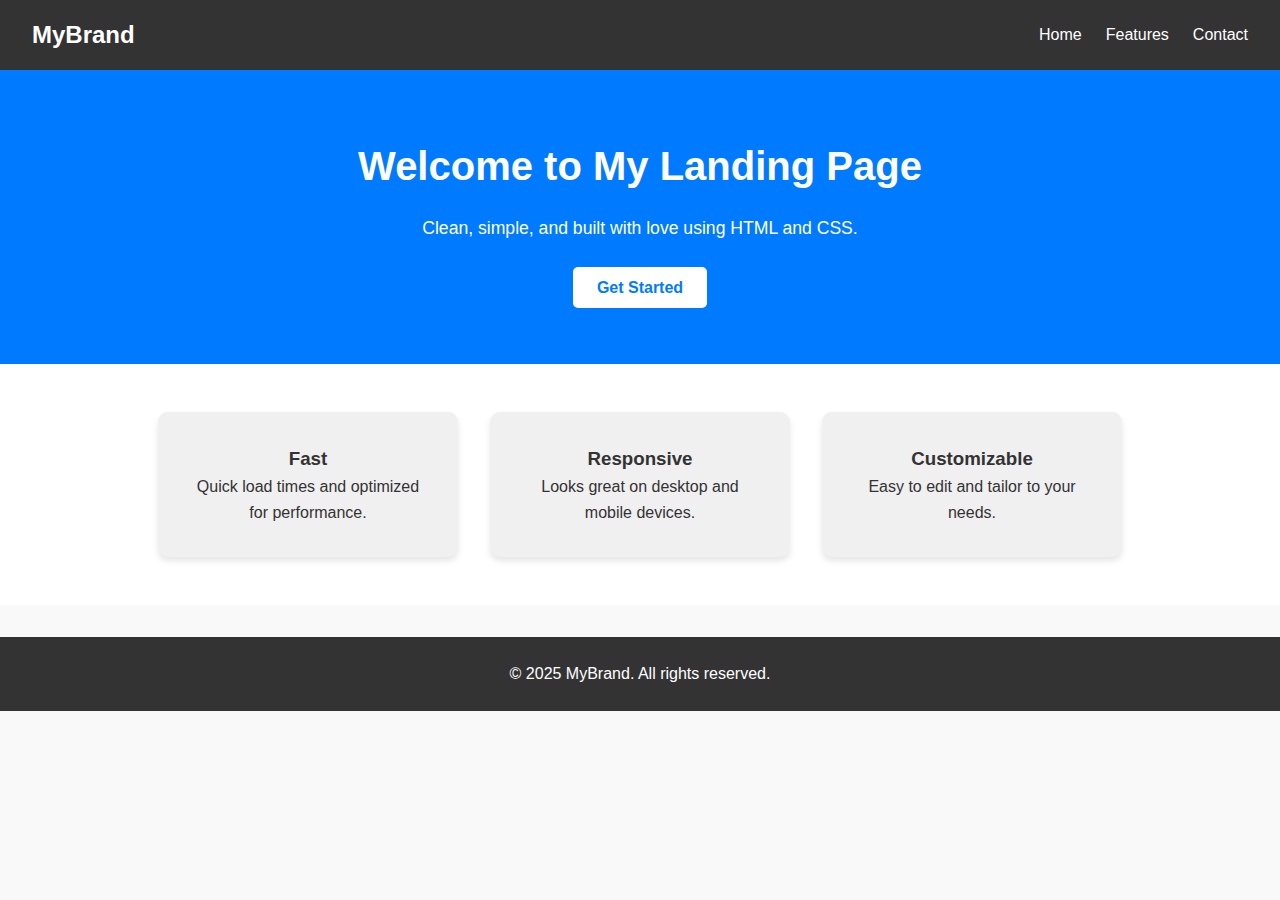
<file: landing/index.html>
<!DOCTYPE html>
<html lang="en">
<head>
  <meta charset="UTF-8" />
  <meta name="viewport" content="width=device-width, initial-scale=1.0"/>
  <title>My Landing Page</title>
  <link rel="stylesheet" href="style.css" />
</head>
<body>
  <header>
    <nav>
      <h1 class="logo">MyBrand</h1>
      <ul class="nav-links">
        <li><a href="#">Home</a></li>
        <li><a href="#">Features</a></li>
        <li><a href="#">Contact</a></li>
      </ul>
    </nav>
  </header>

  <section class="hero">
    <div class="hero-text">
      <h2>Welcome to My Landing Page</h2>
      <p>Clean, simple, and built with love using HTML and CSS.</p>
      <a href="#" class="btn">Get Started</a>
    </div>
  </section>

  <section class="features">
    <div class="feature-box">
      <h3>Fast</h3>
      <p>Quick load times and optimized for performance.</p>
    </div>
    <div class="feature-box">
      <h3>Responsive</h3>
      <p>Looks great on desktop and mobile devices.</p>
    </div>
    <div class="feature-box">
      <h3>Customizable</h3>
      <p>Easy to edit and tailor to your needs.</p>
    </div>
  </section>

  <footer>
    <p>&copy; 2025 MyBrand. All rights reserved.</p>
  </footer>
</body>
</html>
</file>
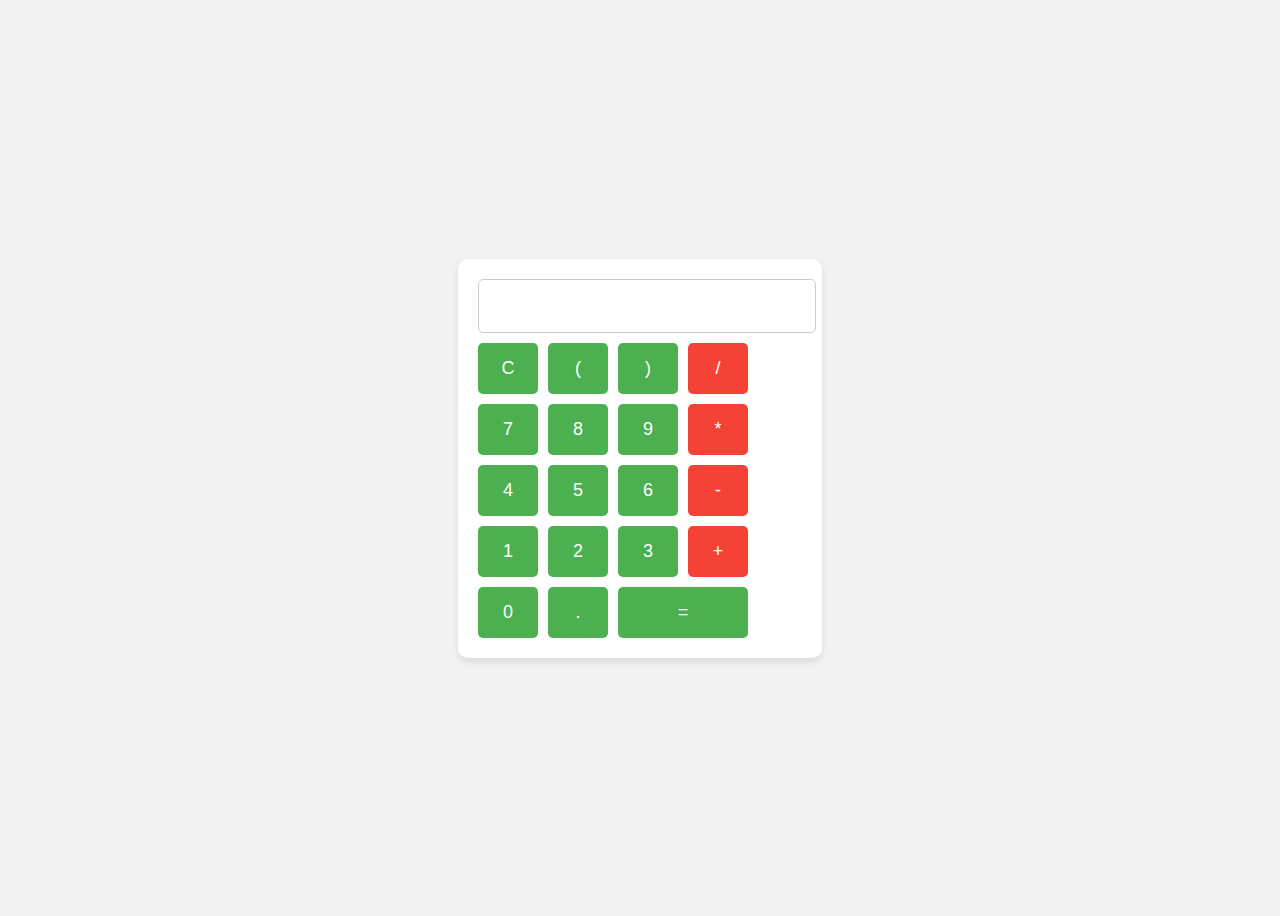
<file: calculater/index1.html>
<!DOCTYPE html>
<html lang="en">
<head>
  <meta charset="UTF-8">
  <title>Simple Calculator</title>
  <style>
    body {
      display: flex;
      justify-content: center;
      align-items: center;
      height: 100vh;
      background-color: #f2f2f2;
      font-family: Arial, sans-serif;
    }

    .calculator {
      background-color: #ffffff;
      padding: 20px;
      border-radius: 10px;
      box-shadow: 0 4px 8px rgba(0, 0, 0, 0.1);
    }

    #display {
      width: 100%;
      height: 50px;
      font-size: 24px;
      margin-bottom: 10px;
      text-align: right;
      padding-right: 10px;
      border: 1px solid #ccc;
      border-radius: 5px;
    }

    .buttons {
      display: grid;
      grid-template-columns: repeat(4, 60px);
      grid-gap: 10px;
    }

    .buttons button {
      padding: 15px;
      font-size: 18px;
      border: none;
      border-radius: 5px;
      background-color: #4CAF50;
      color: white;
      cursor: pointer;
    }

    .buttons button:hover {
      background-color: #45a049;
    }

    .buttons button.operator {
      background-color: #f44336;
    }

    .buttons button.operator:hover {
      background-color: #d32f2f;
    }
  </style>
</head>
<body>
  <div class="calculator">
    <input type="text" id="display" readonly />
    <div class="buttons">
      <button onclick="clearDisplay()">C</button>
      <button onclick="appendValue('(')">(</button>
      <button onclick="appendValue(')')">)</button>
      <button class="operator" onclick="appendValue('/')">/</button>

      <button onclick="appendValue('7')">7</button>
      <button onclick="appendValue('8')">8</button>
      <button onclick="appendValue('9')">9</button>
      <button class="operator" onclick="appendValue('*')">*</button>

      <button onclick="appendValue('4')">4</button>
      <button onclick="appendValue('5')">5</button>
      <button onclick="appendValue('6')">6</button>
      <button class="operator" onclick="appendValue('-')">-</button>

      <button onclick="appendValue('1')">1</button>
      <button onclick="appendValue('2')">2</button>
      <button onclick="appendValue('3')">3</button>
      <button class="operator" onclick="appendValue('+')">+</button>

      <button onclick="appendValue('0')">0</button>
      <button onclick="appendValue('.')">.</button>
      <button onclick="calculateResult()" style="grid-column: span 2;">=</button>
    </div>
  </div>

  <script>
    const display = document.getElementById("display");

    function appendValue(value) {
      display.value += value;
    }

    function clearDisplay() {
      display.value = '';
    }

    function calculateResult() {
      try {
        display.value = eval(display.value);
      } catch {
        display.value = "Error";
      }
    }
  </script>
</body>
</html>
</file>
<file: landing/style.css>
* {
  margin: 0;
  padding: 0;
  box-sizing: border-box;
}

body {
  font-family: Arial, sans-serif;
  line-height: 1.6;
  background-color: #f9f9f9;
  color: #333;
}

/* Header */
header {
  background: #333;
  color: #fff;
  padding: 1rem 2rem;
}

nav {
  display: flex;
  justify-content: space-between;
  align-items: center;
}

.logo {
  font-size: 1.5rem;
}

.nav-links {
  list-style: none;
  display: flex;
  gap: 1.5rem;
}

.nav-links a {
  color: #fff;
  text-decoration: none;
}

.nav-links a:hover {
  text-decoration: underline;
}

/* Hero Section */
.hero {
  background: #007bff;
  color: #fff;
  padding: 4rem 2rem;
  text-align: center;
}

.hero h2 {
  font-size: 2.5rem;
  margin-bottom: 1rem;
}

.hero p {
  font-size: 1.1rem;
  margin-bottom: 2rem;
}

.btn {
  background: #fff;
  color: #007bff;
  padding: 0.75rem 1.5rem;
  border-radius: 5px;
  text-decoration: none;
  font-weight: bold;
}

.btn:hover {
  background: #e0e0e0;
}

/* Features Section */
.features {
  display: flex;
  flex-wrap: wrap;
  gap: 2rem;
  padding: 3rem 2rem;
  justify-content: center;
  background-color: #fff;
}

.feature-box {
  background: #f0f0f0;
  padding: 2rem;
  border-radius: 10px;
  width: 300px;
  text-align: center;
  box-shadow: 0 4px 6px rgba(0,0,0,0.1);
}

/* Footer */
footer {
  background: #333;
  color: #fff;
  text-align: center;
  padding: 1.5rem;
  margin-top: 2rem;
}
</file>
